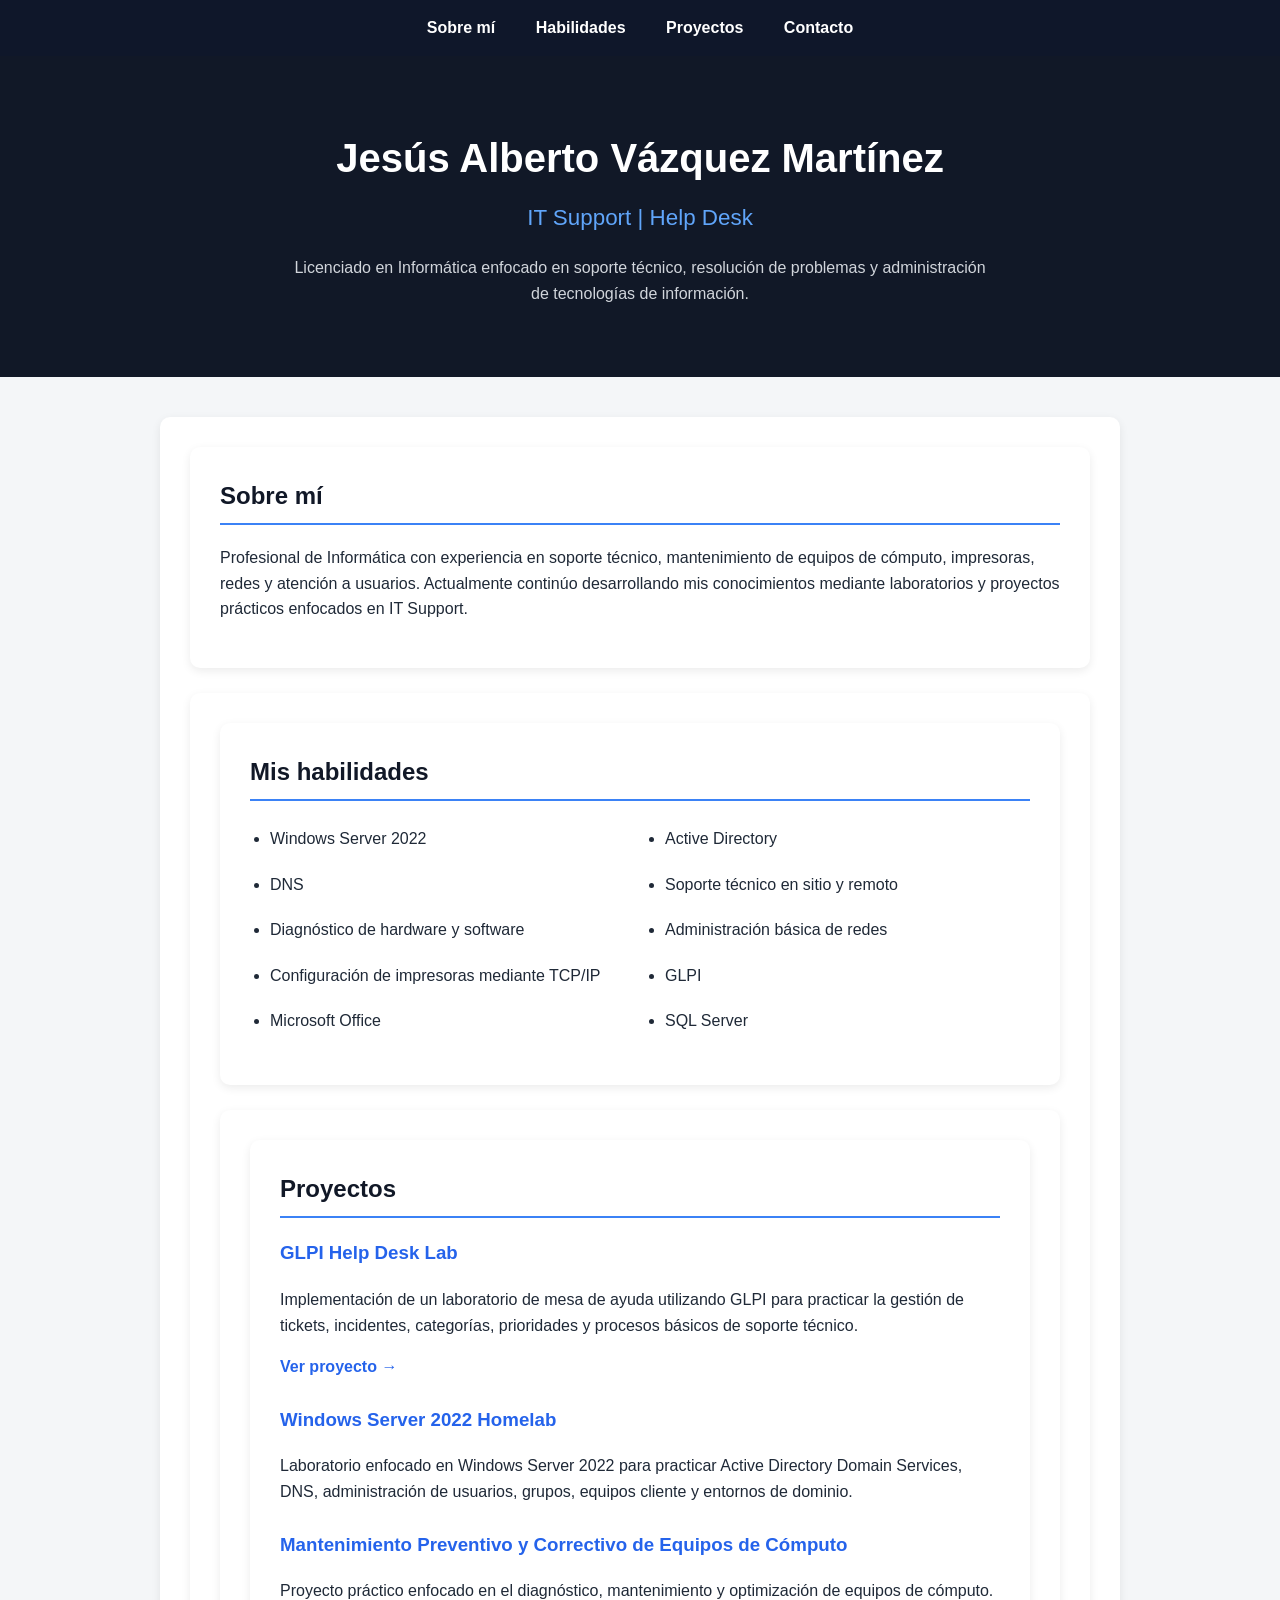
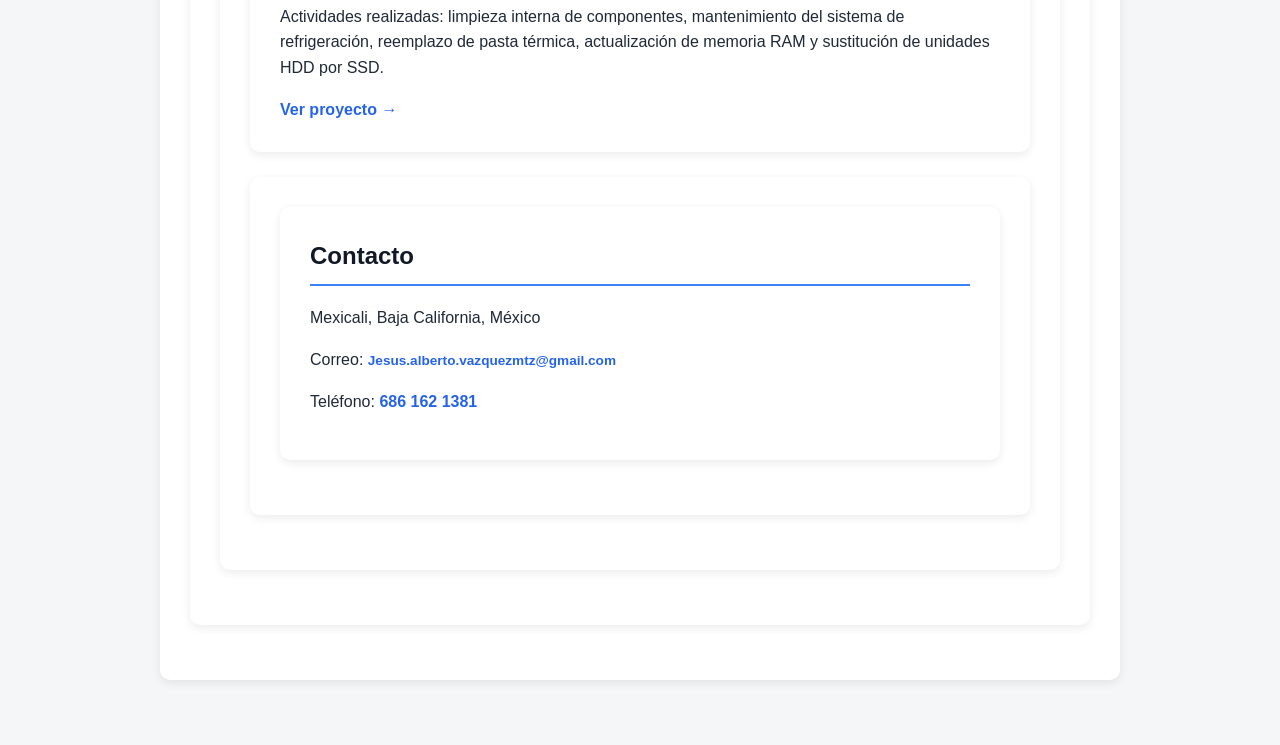
<file: index.html>
<!DOCTYPE html>
<html lang="es">

<head>
    <meta charset="UTF-8">
    <meta name="viewport" content="width=device-width, initial-scale=1.0">
    <title>Jesús Vázquez | IT Support Portfolio</title>
    <link rel="stylesheet" href="style.css">
</head>

<body>
    <nav>
    <a href="#sobre-mi">Sobre mí</a>
    <a href="#habilidades">Habilidades</a>
    <a href="#proyectos">Proyectos</a>
    <a href="#contacto">Contacto</a>
</nav>

    <header>
        <h1>Jesús Alberto Vázquez Martínez</h1>
        <h2>IT Support | Help Desk</h2>

        <p>
            Licenciado en Informática enfocado en soporte técnico,
            resolución de problemas y administración de tecnologías de información.
        </p>
    </header>
    
    <main>

        <section>
            <section id="sobre-mi">
                <h2>Sobre mí</h2>

            <p>
                Profesional de Informática con experiencia en soporte técnico,
                mantenimiento de equipos de cómputo, impresoras, redes y atención a usuarios.
                Actualmente continúo desarrollando mis conocimientos mediante
                laboratorios y proyectos prácticos enfocados en IT Support.
            </p>
        </section>

        <section>
            <section id="habilidades">
                <h2>Mis habilidades</h2>

            <ul>
                <li>Windows Server 2022</li>
                <li>Active Directory</li>
                <li>DNS</li>
                <li>Soporte técnico en sitio y remoto</li>
                <li>Diagnóstico de hardware y software</li>
                <li>Administración básica de redes</li>
                <li>Configuración de impresoras mediante TCP/IP</li>
                <li>GLPI</li>
                <li>Microsoft Office</li>
                <li>SQL Server</li>
            </ul>
        </section>

        <section>
            <section id="proyectos">
                <h2>Proyectos</h2>

            <h3>GLPI Help Desk Lab</h3>

            <p>
                Implementación de un laboratorio de mesa de ayuda utilizando GLPI
                para practicar la gestión de tickets, incidentes, categorías,
                prioridades y procesos básicos de soporte técnico.
            </p>
                <a href="glpi.html">Ver proyecto →</a>

            <h3>Windows Server 2022 Homelab</h3>

            <p>
                Laboratorio enfocado en Windows Server 2022 para practicar
                Active Directory Domain Services, DNS, administración de usuarios,
                grupos, equipos cliente y entornos de dominio.
            </p>
                
<h3>Mantenimiento Preventivo y Correctivo de Equipos de Cómputo</h3>

<p>
  Proyecto práctico enfocado en el diagnóstico,
  mantenimiento y optimización de equipos de cómputo.

  Actividades realizadas:
  limpieza interna de componentes, mantenimiento
  del sistema de refrigeración, reemplazo de pasta
  térmica, actualización de memoria RAM y
  sustitución de unidades HDD por SSD.
</p>

<a href="mantenimiento.html">Ver proyecto →</a>


        </section>

       <section>
    <section id="contacto">
        <h2>Contacto</h2>

    <p>Mexicali, Baja California, México</p>

    <p>
        Correo:
        <a href="mailto:Jesus.alberto.vazquezmtz@gmail.com">
            Jesus.alberto.vazquezmtz@gmail.com
        </a>
    </p>

    <p>
        Teléfono:
        <a href="tel:+526861621381">
            686 162 1381
        </a>
    </p>
</section>

    </main>

</body>

</html>
</file>
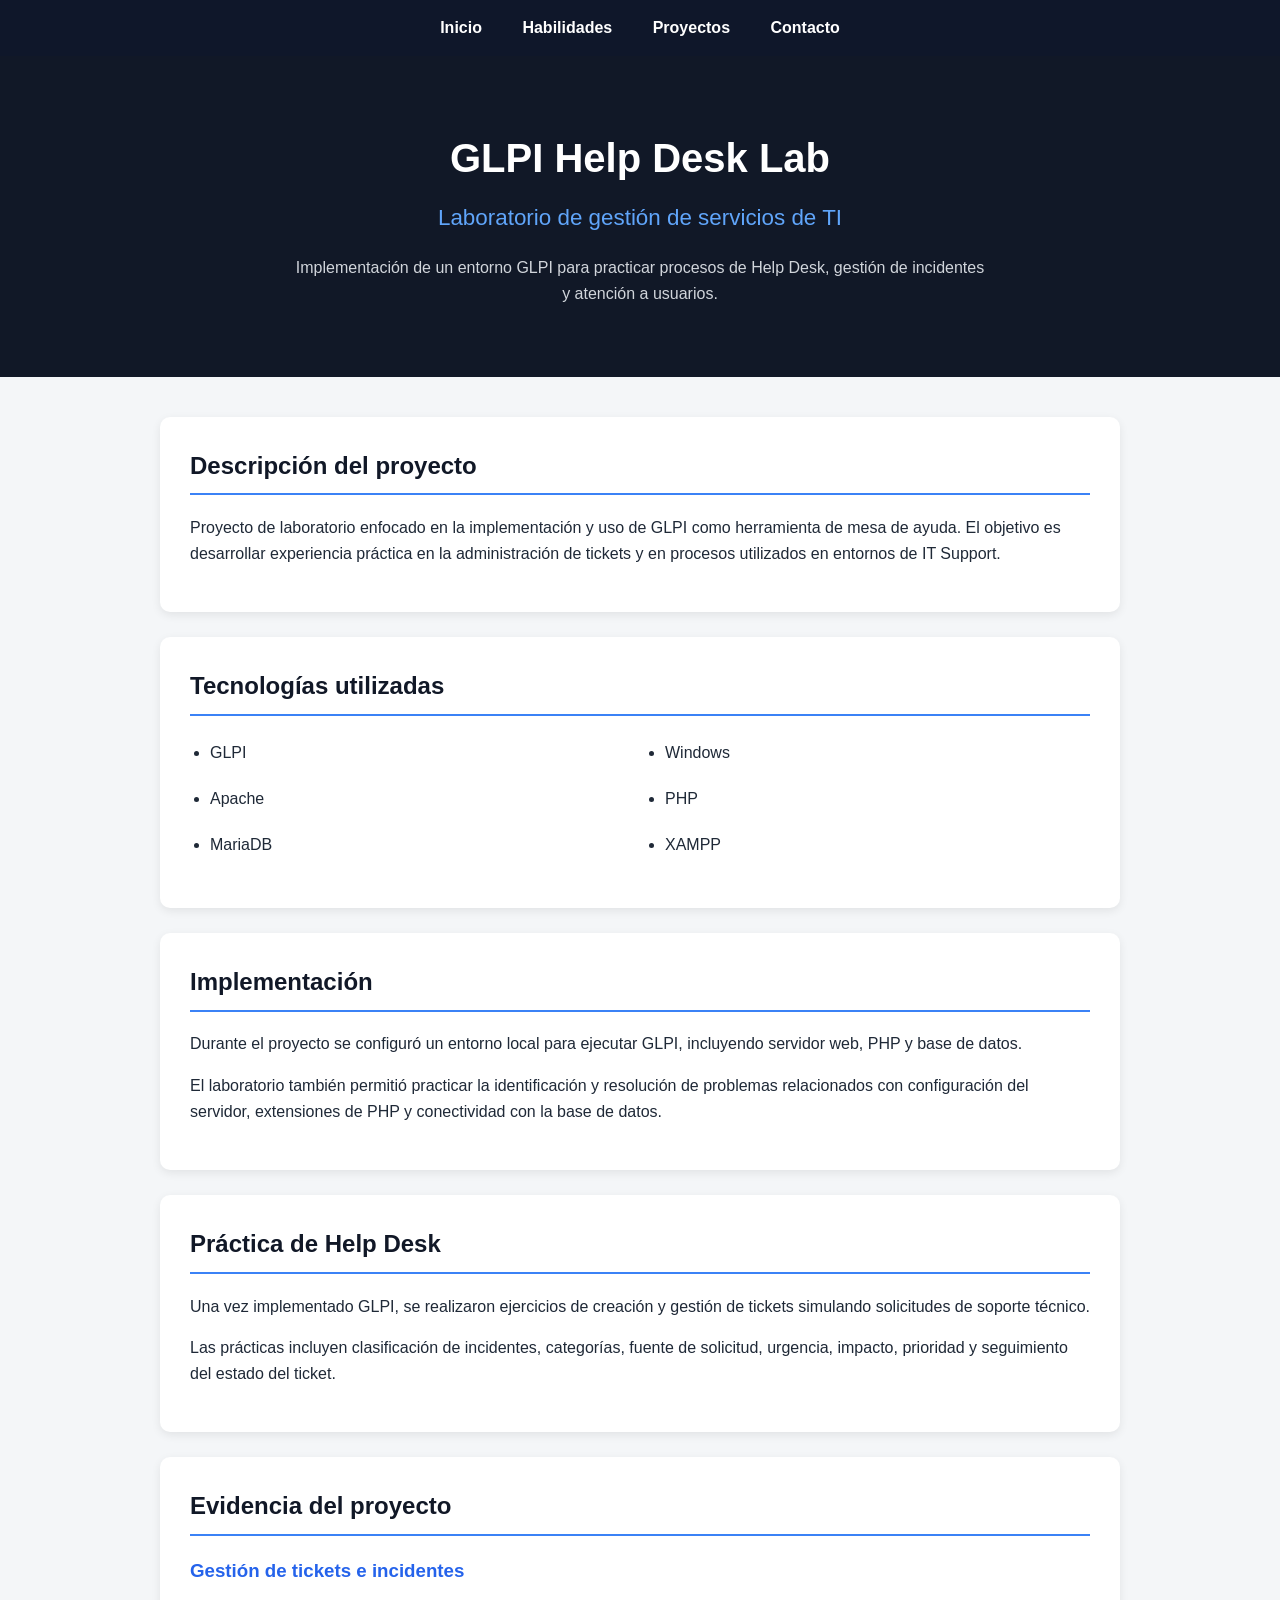
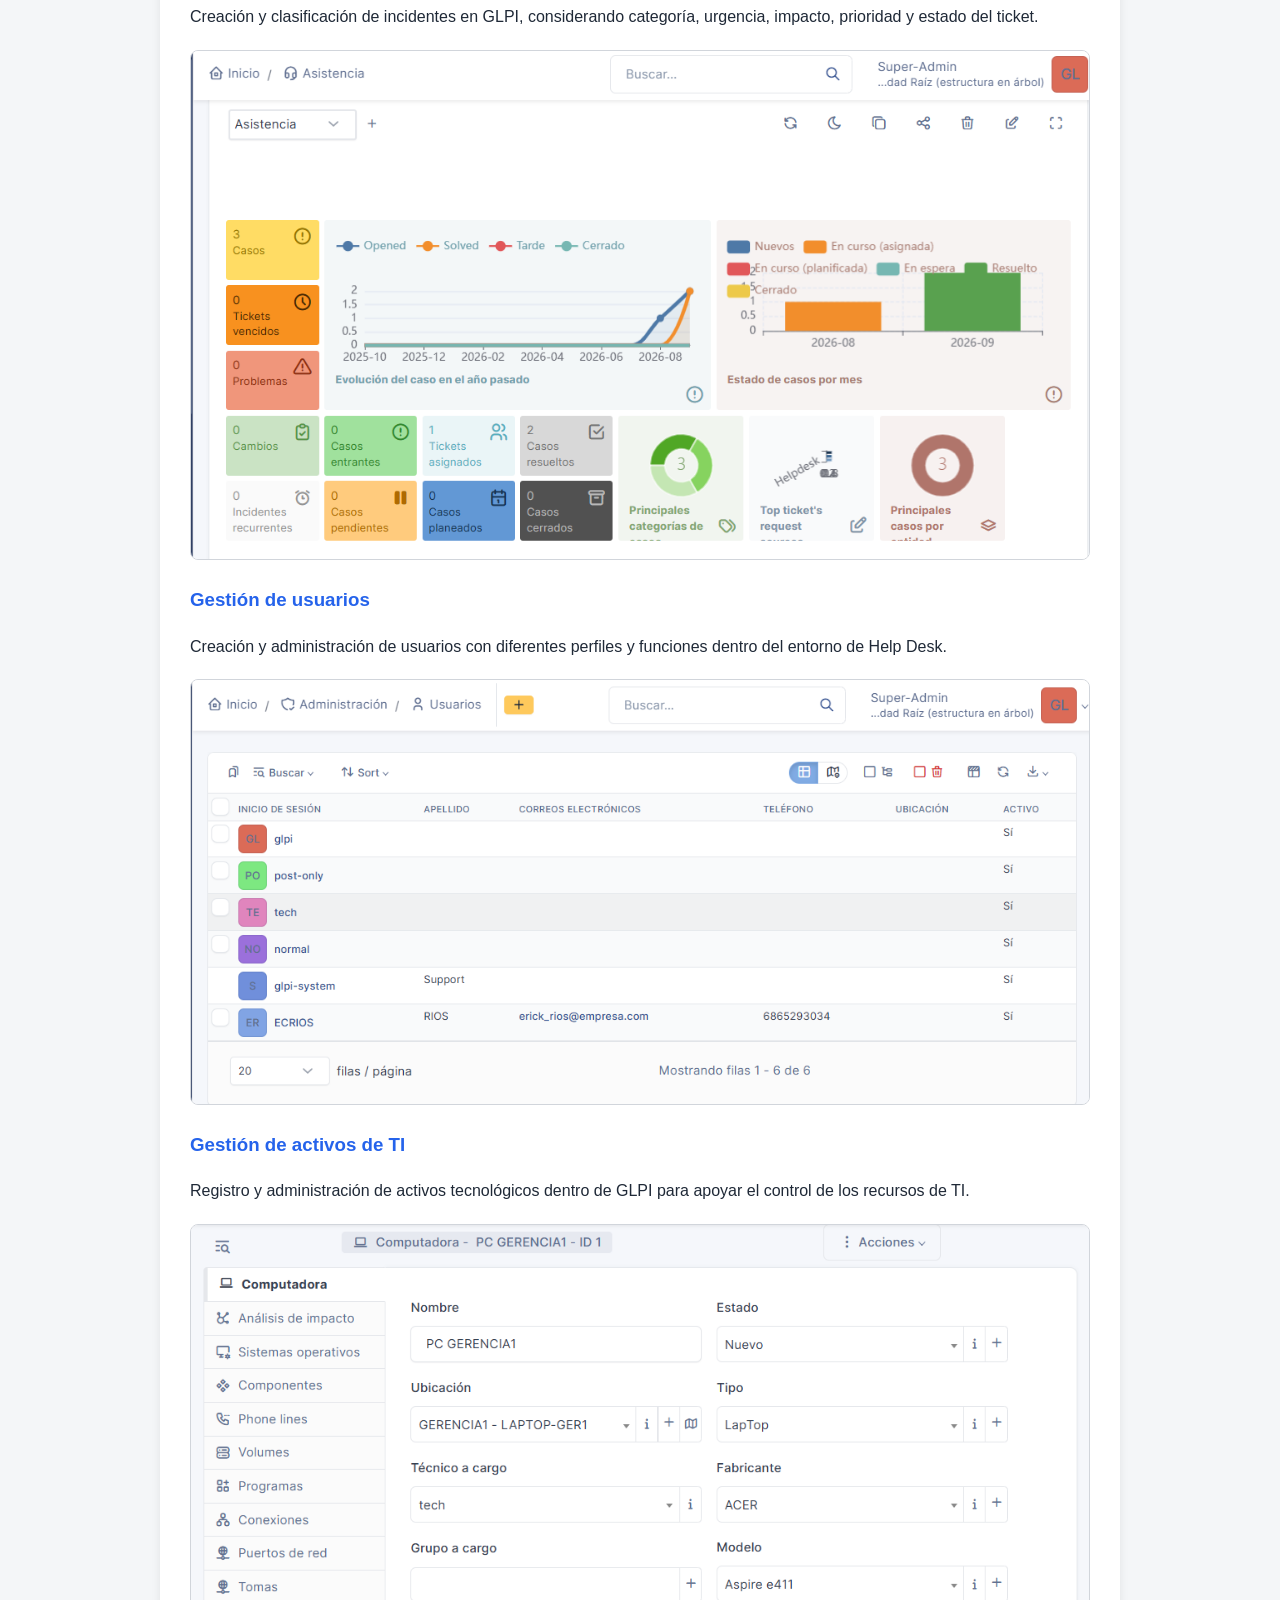
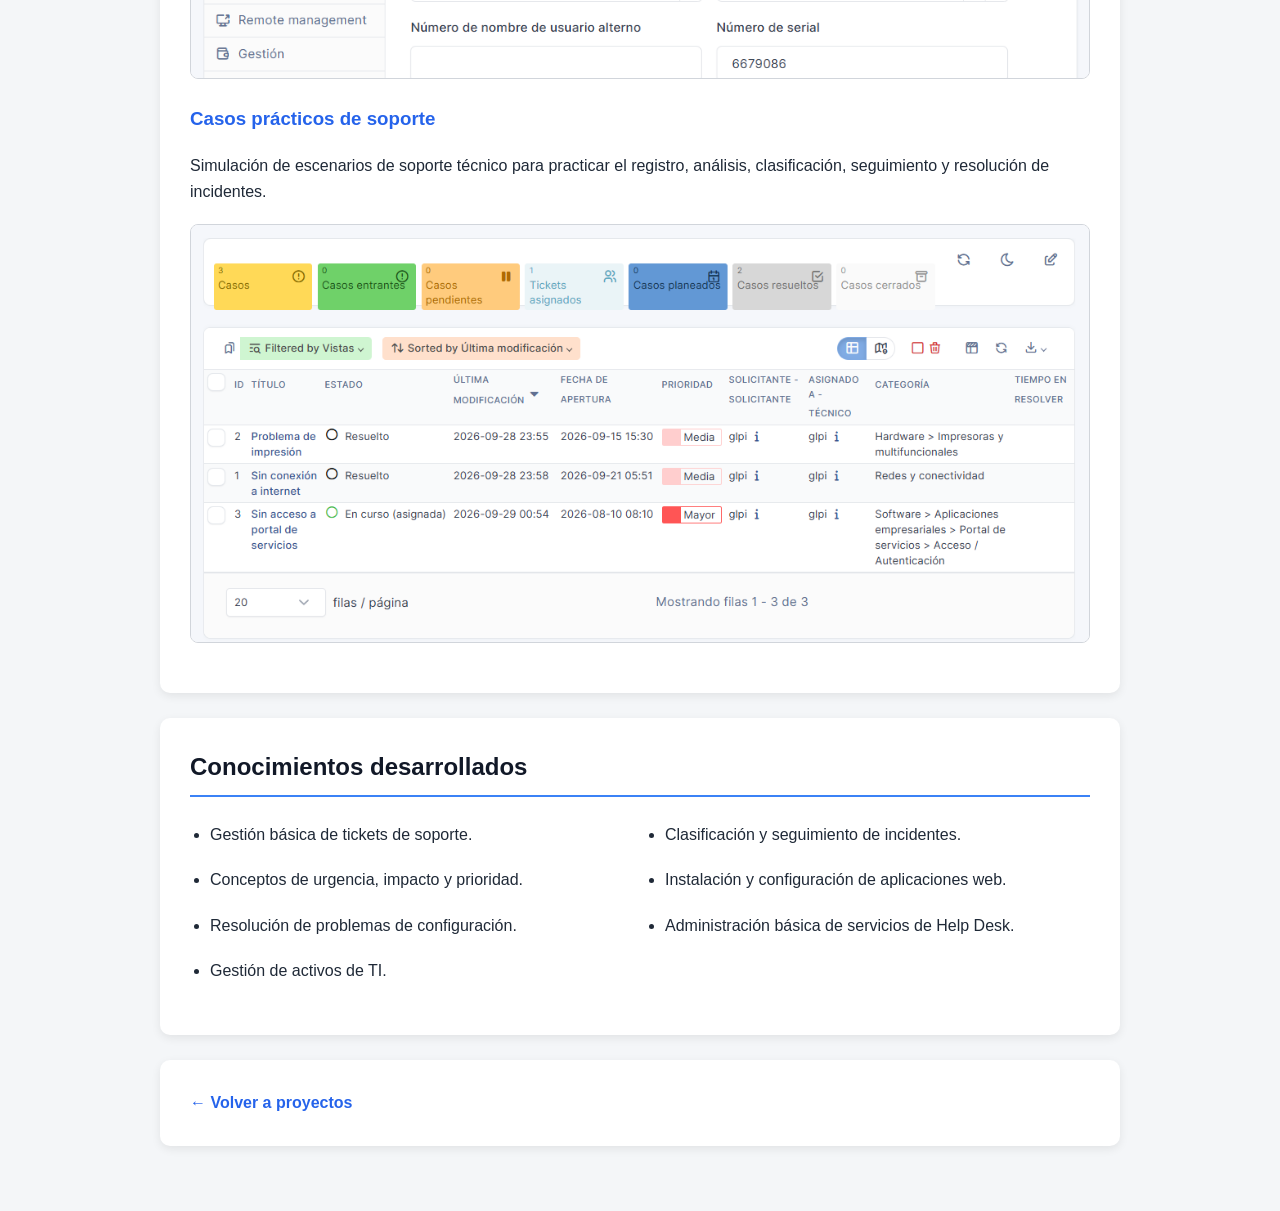
<file: glpi.html>
<!DOCTYPE html>
<html lang="es">

<head>
    <meta charset="UTF-8">
    <meta name="viewport" content="width=device-width, initial-scale=1.0">
    <title>GLPI Help Desk Lab | Jesús Vázquez</title>
    <link rel="stylesheet" href="style.css">
</head>

<body>

    <nav>
        <a href="index.html">Inicio</a>
        <a href="index.html#habilidades">Habilidades</a>
        <a href="index.html#proyectos">Proyectos</a>
        <a href="index.html#contacto">Contacto</a>
    </nav>

    <header>
        <h1>GLPI Help Desk Lab</h1>
        <h2>Laboratorio de gestión de servicios de TI</h2>

        <p>
            Implementación de un entorno GLPI para practicar procesos
            de Help Desk, gestión de incidentes y atención a usuarios.
        </p>
    </header>

    <main>

        <section>
            <h2>Descripción del proyecto</h2>

            <p>
                Proyecto de laboratorio enfocado en la implementación y uso
                de GLPI como herramienta de mesa de ayuda. El objetivo es
                desarrollar experiencia práctica en la administración de
                tickets y en procesos utilizados en entornos de IT Support.
            </p>
        </section>

        <section>
            <h2>Tecnologías utilizadas</h2>

            <ul>
                <li>GLPI</li>
                <li>Windows</li>
                <li>Apache</li>
                <li>PHP</li>
                <li>MariaDB</li>
                <li>XAMPP</li>
            </ul>
        </section>

        <section>
            <h2>Implementación</h2>

            <p>
                Durante el proyecto se configuró un entorno local para
                ejecutar GLPI, incluyendo servidor web, PHP y base de datos.
            </p>

            <p>
                El laboratorio también permitió practicar la identificación
                y resolución de problemas relacionados con configuración del
                servidor, extensiones de PHP y conectividad con la base de datos.
            </p>
        </section>

        <section>
            <h2>Práctica de Help Desk</h2>

            <p>
                Una vez implementado GLPI, se realizaron ejercicios de
                creación y gestión de tickets simulando solicitudes de
                soporte técnico.
            </p>

            <p>
                Las prácticas incluyen clasificación de incidentes,
                categorías, fuente de solicitud, urgencia, impacto,
                prioridad y seguimiento del estado del ticket.
            </p>
        </section>

      <section>
    <h2>Evidencia del proyecto</h2>

    <h3>Gestión de tickets e incidentes</h3>
    <p>
        Creación y clasificación de incidentes en GLPI,
        considerando categoría, urgencia, impacto, prioridad
        y estado del ticket.
    </p>

    <img
        src="images/glpi/glpi-assistance.png"
        alt="Gestión de tickets e incidentes en GLPI"
        class="project-image"
    >

    <h3>Gestión de usuarios</h3>
    <p>
        Creación y administración de usuarios con diferentes
        perfiles y funciones dentro del entorno de Help Desk.
    </p>

    <img
        src="images/glpi/glpi-users.png"
        alt="Gestión de usuarios en GLPI"
        class="project-image"
    >

    <h3>Gestión de activos de TI</h3>
    <p>
        Registro y administración de activos tecnológicos
        dentro de GLPI para apoyar el control de los recursos de TI.
    </p>

    <img
        src="images/glpi/glpi-actives.png"
        alt="Gestión de activos de TI en GLPI"
        class="project-image"
    >

    <h3>Casos prácticos de soporte</h3>
    <p>
        Simulación de escenarios de soporte técnico para practicar
        el registro, análisis, clasificación, seguimiento y resolución
        de incidentes.
    </p>

    <img
        src="images/glpi/glpi-cases.png"
        alt="Casos prácticos de soporte registrados en GLPI"
        class="project-image"
    >
</section>

        <section>
            <h2>Conocimientos desarrollados</h2>

            <ul>
                <li>Gestión básica de tickets de soporte.</li>
                <li>Clasificación y seguimiento de incidentes.</li>
                <li>Conceptos de urgencia, impacto y prioridad.</li>
                <li>Instalación y configuración de aplicaciones web.</li>
                <li>Resolución de problemas de configuración.</li>
                <li>Administración básica de servicios de Help Desk.</li>
                <li>Gestión de activos de TI.</li>
            </ul>
        </section>

        <section>
            <a href="index.html#proyectos">← Volver a proyectos</a>
        </section>

    </main>

</body>

</html>
</file>
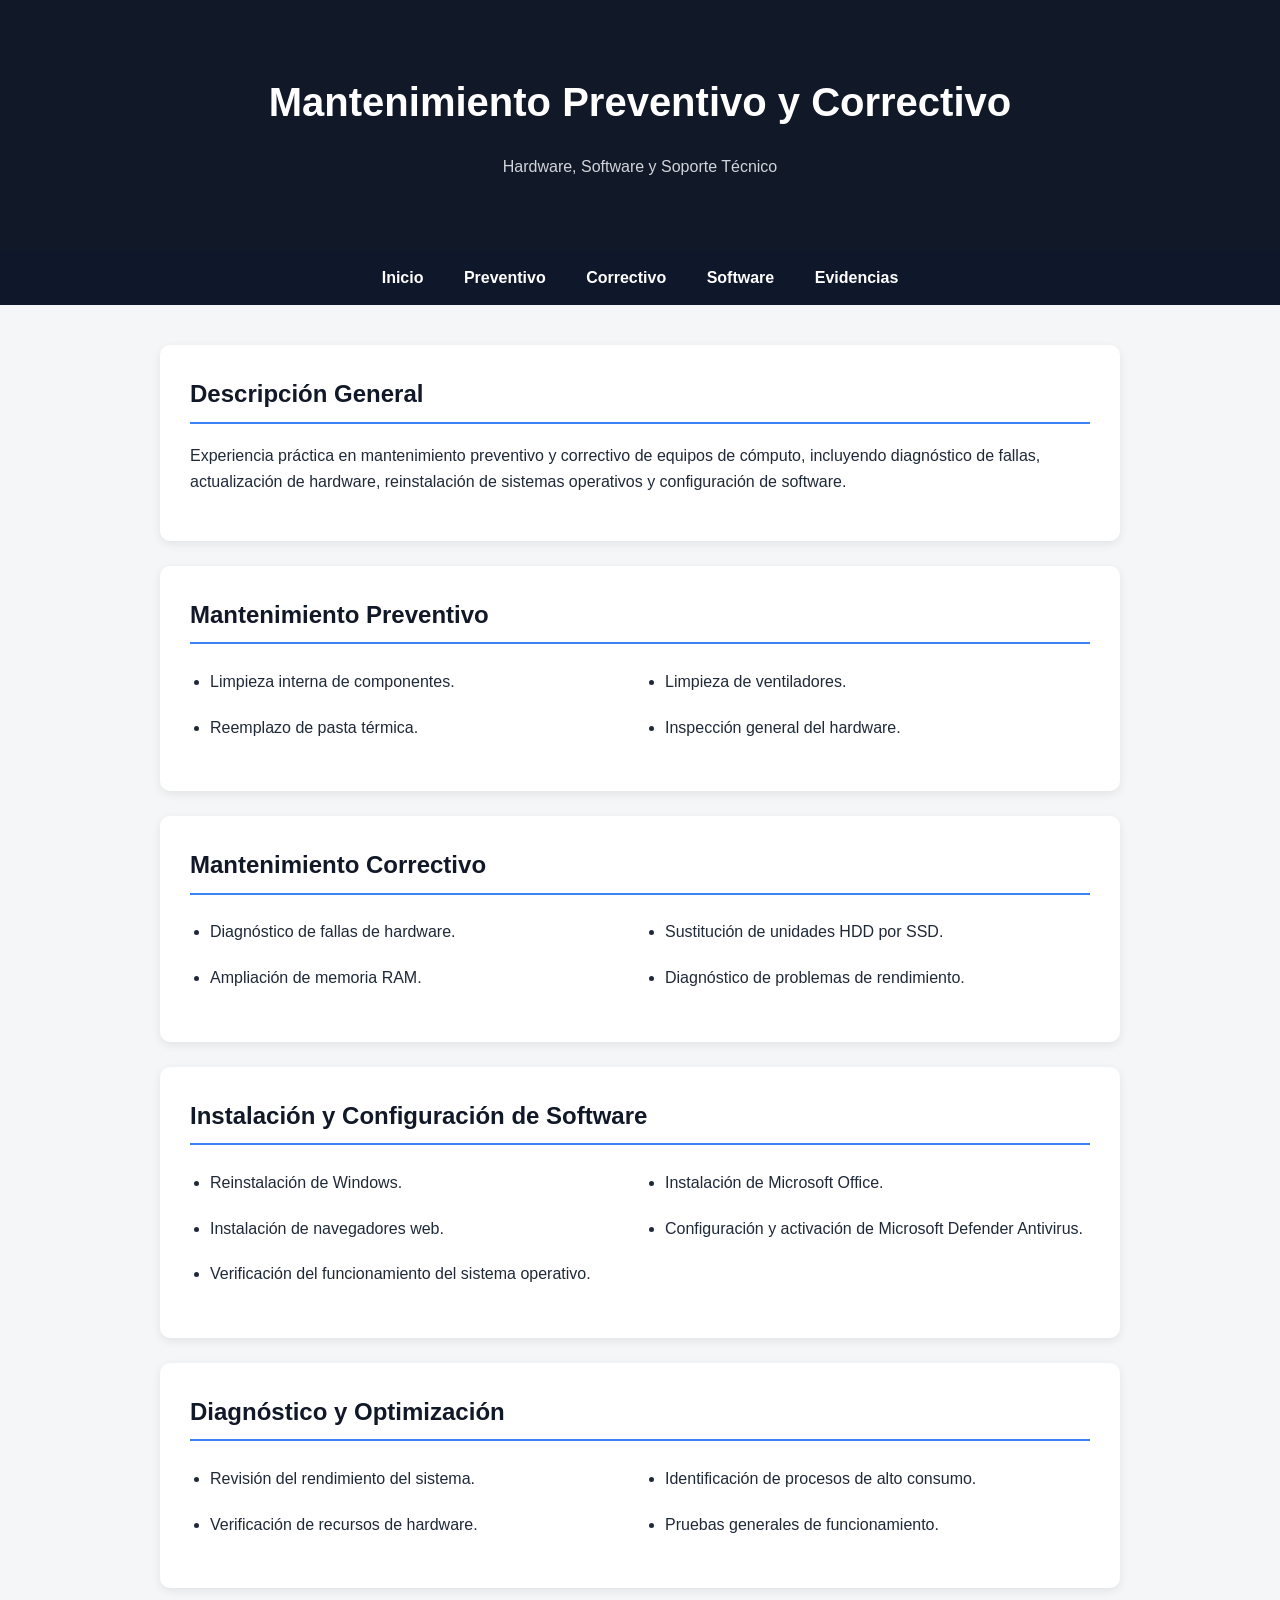
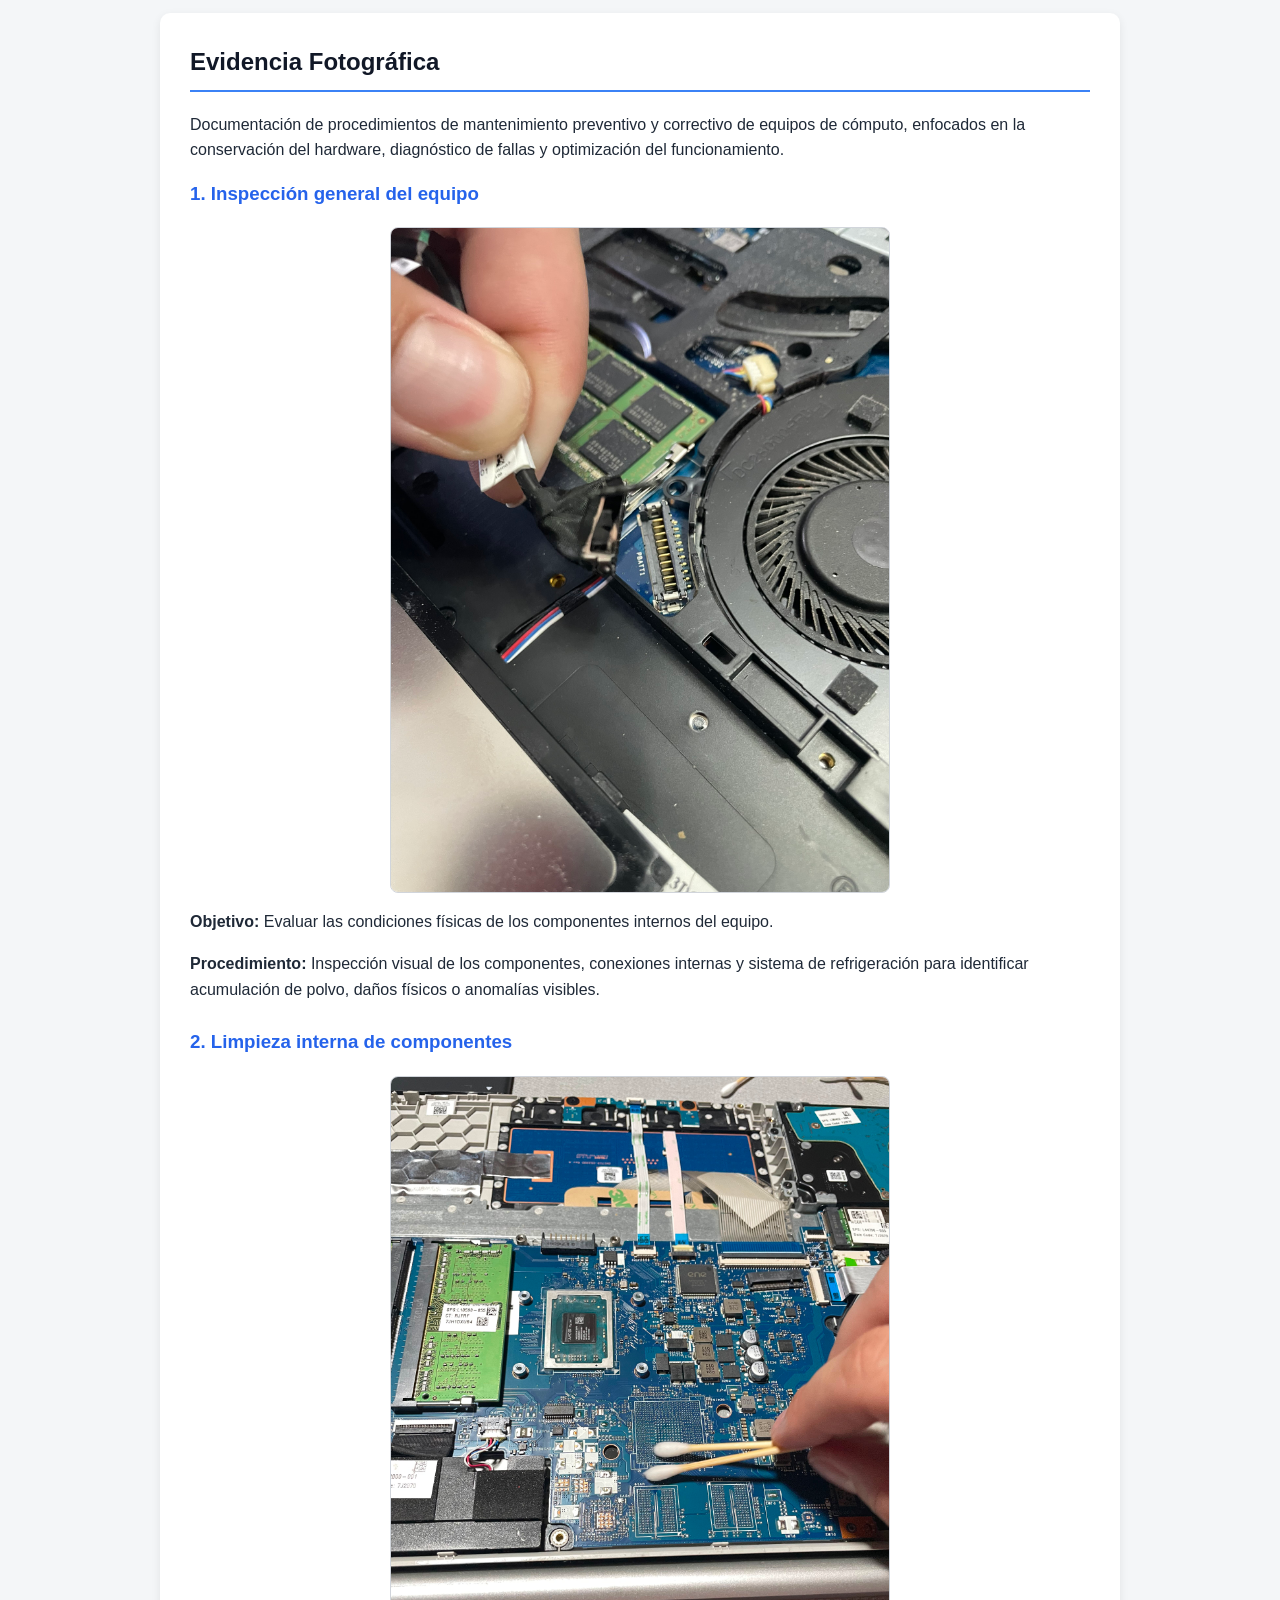
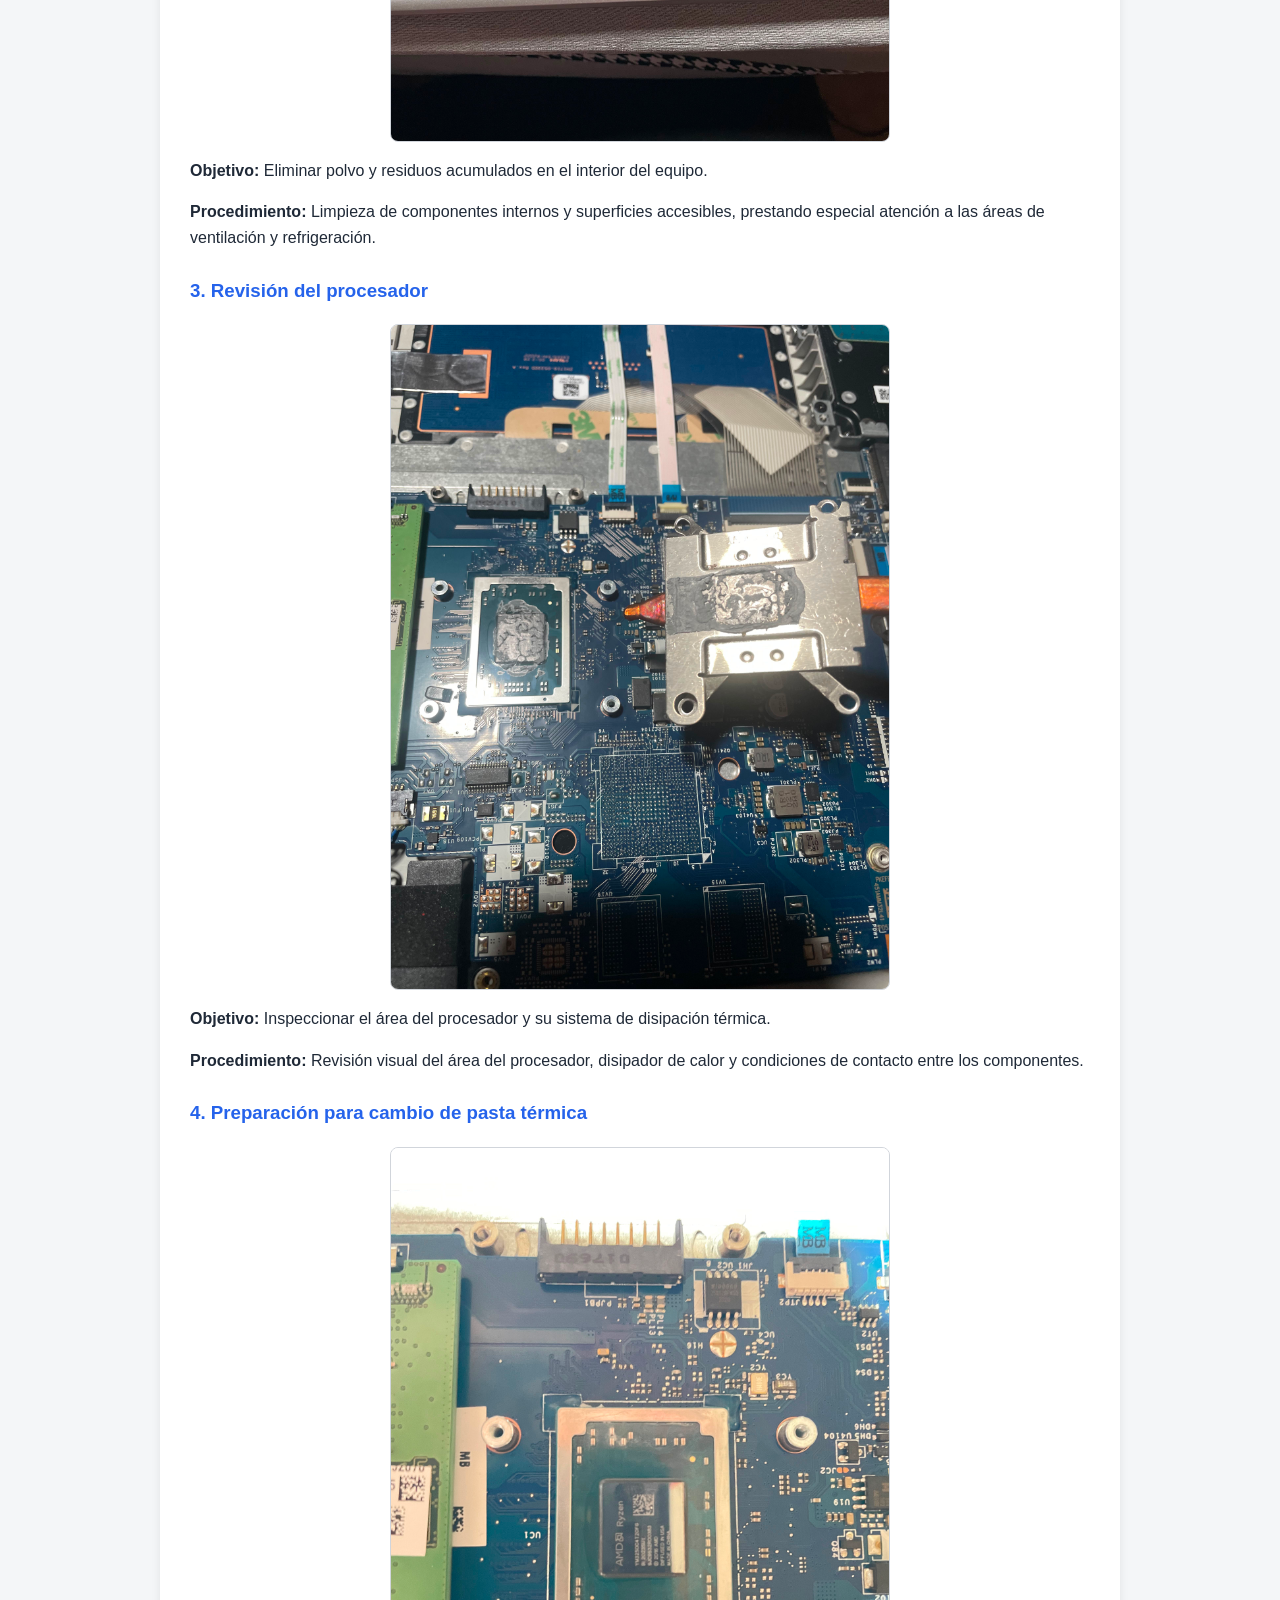
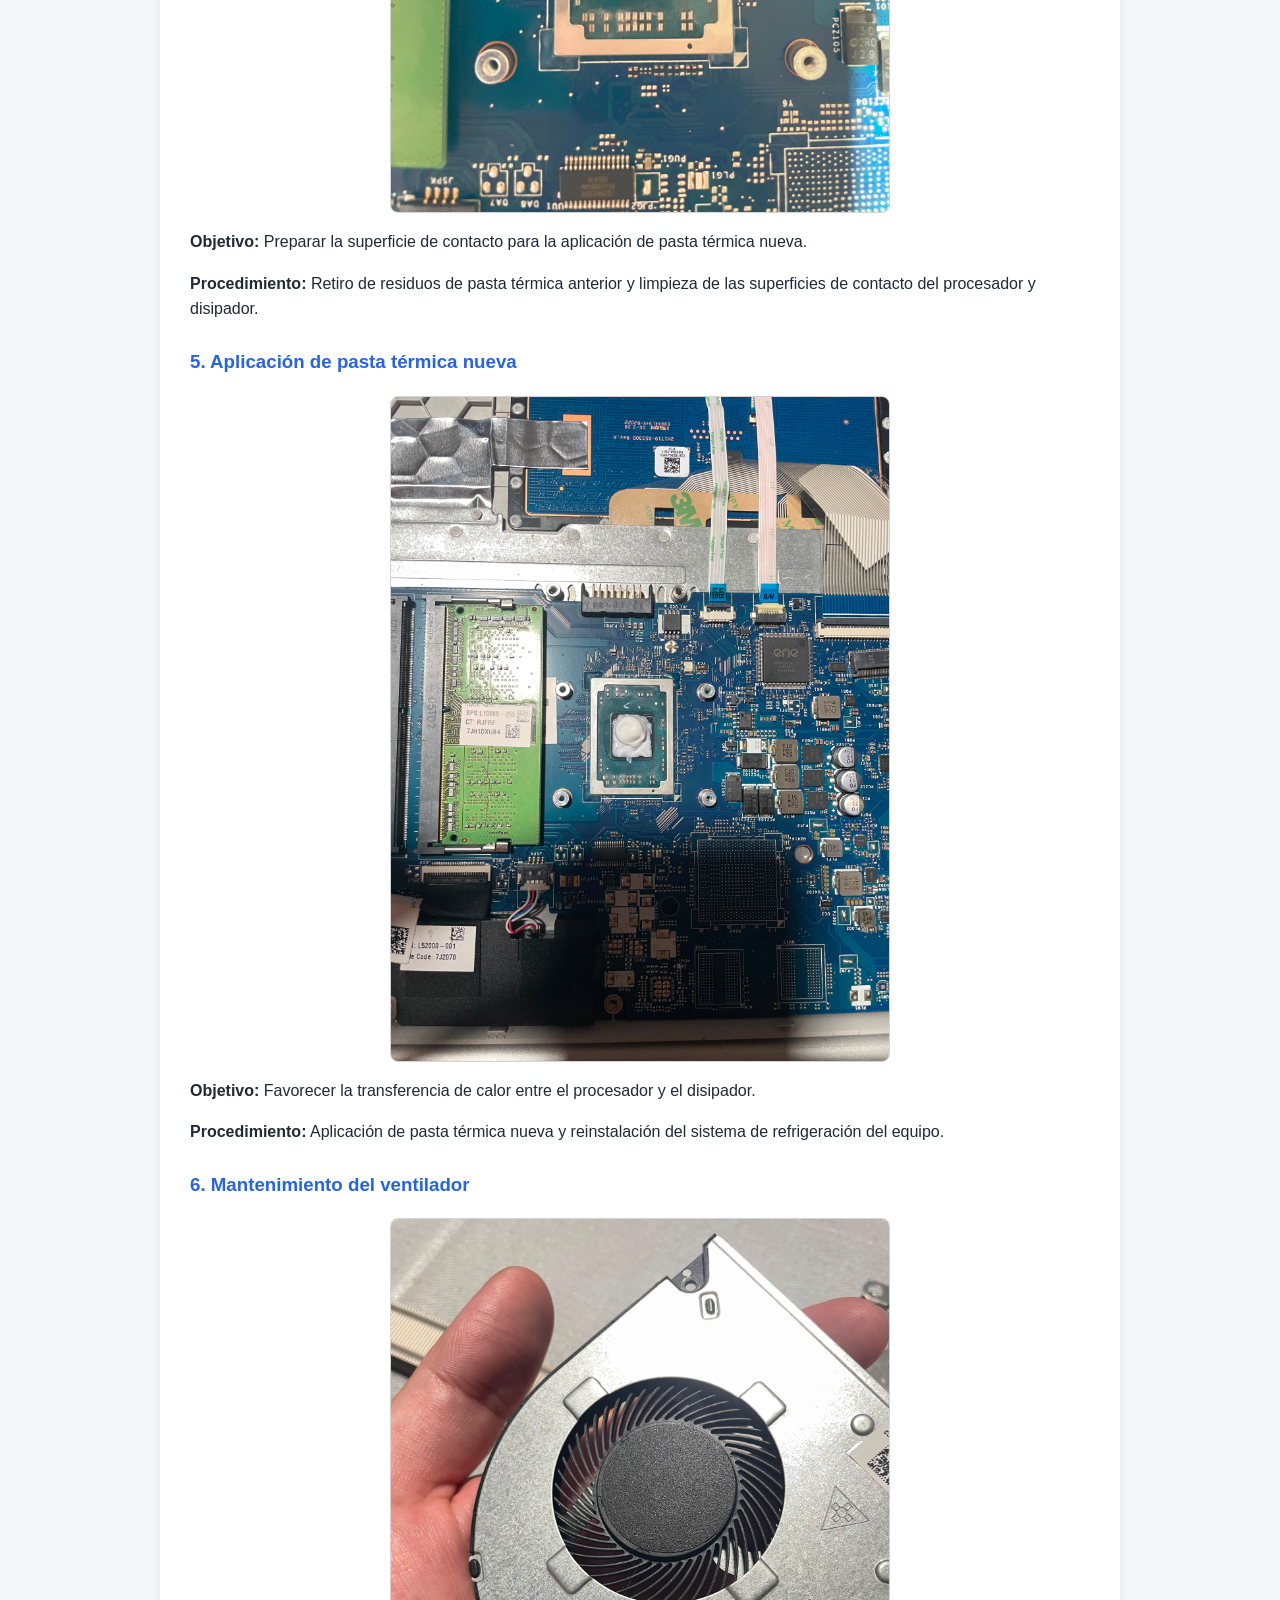
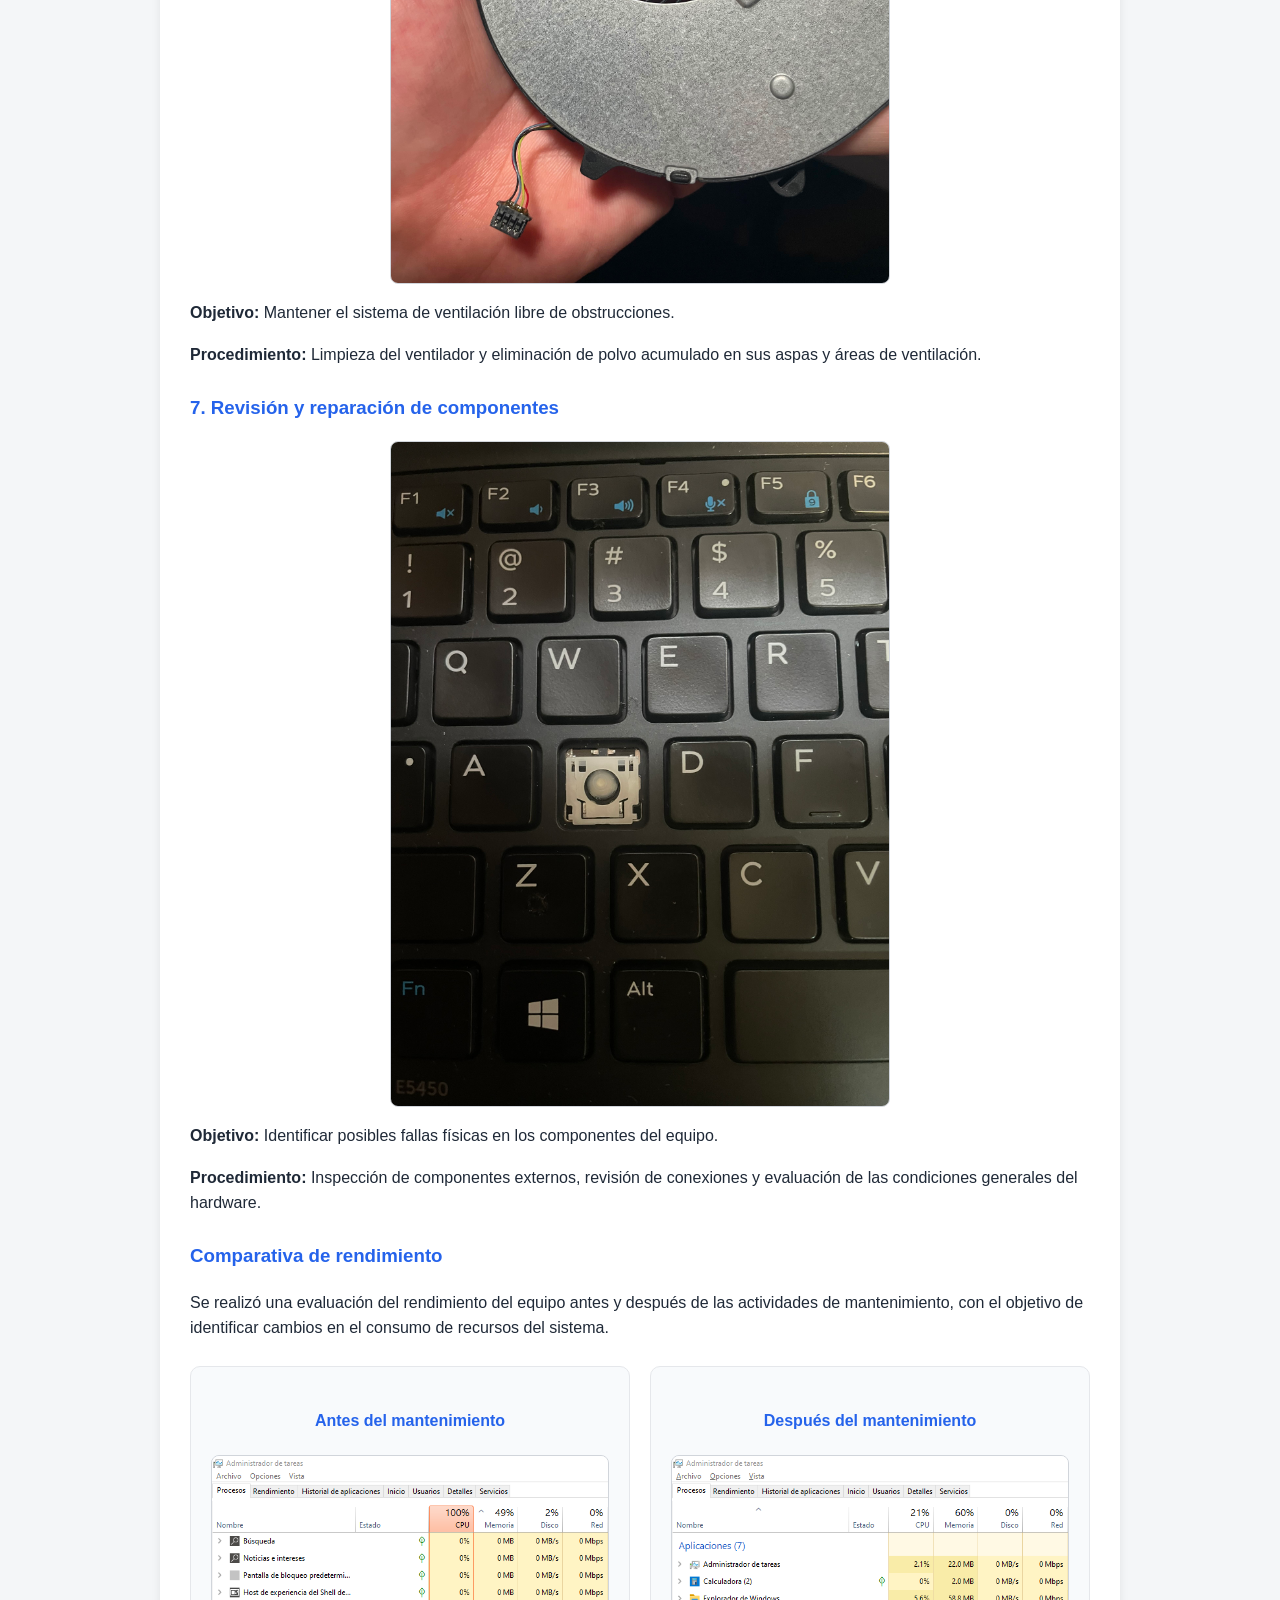
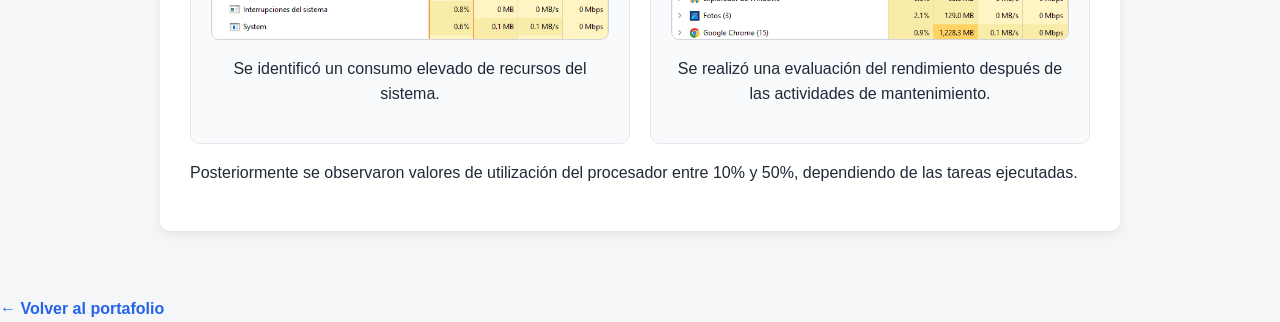
<file: mantenimiento.html>
<!DOCTYPE html>
<html lang="es">
<head>
    <meta charset="UTF-8">
    <meta name="viewport"
          content="width=device-width, initial-scale=1.0">

    <title>Mantenimiento de Equipos de Cómputo</title>
    <link rel="stylesheet" href="style.css">
</head>

<body>

<header>
    <h1>Mantenimiento Preventivo y Correctivo</h1>
    <p>Hardware, Software y Soporte Técnico</p>
</header>
    <nav>
    <a href="index.html">Inicio</a>
    <a href="#preventivo">Preventivo</a>
    <a href="#correctivo">Correctivo</a>
    <a href="#software">Software</a>
    <a href="#evidencias">Evidencias</a>
</nav>

<main>

<section>
    <h2>Descripción General</h2>
    <p>
        Experiencia práctica en mantenimiento preventivo
        y correctivo de equipos de cómputo, incluyendo
        diagnóstico de fallas, actualización de hardware,
        reinstalación de sistemas operativos y
        configuración de software.
    </p>
</section>

    <section id="preventivo">
    <h2>Mantenimiento Preventivo</h2>
    <ul>
        <li>Limpieza interna de componentes.</li>
        <li>Limpieza de ventiladores.</li>
        <li>Reemplazo de pasta térmica.</li>
        <li>Inspección general del hardware.</li>
    </ul>
</section>

    <section id="correctivo">
    <h2>Mantenimiento Correctivo</h2>
    <ul>
        <li>Diagnóstico de fallas de hardware.</li>
        <li>Sustitución de unidades HDD por SSD.</li>
        <li>Ampliación de memoria RAM.</li>
        <li>Diagnóstico de problemas de rendimiento.</li>
    </ul>
</section>
    
    <section id="software">
    <h2>Instalación y Configuración de Software</h2>
    <ul>
        <li>Reinstalación de Windows.</li>
        <li>Instalación de Microsoft Office.</li>
        <li>Instalación de navegadores web.</li>
        <li>
            Configuración y activación de
            Microsoft Defender Antivirus.
        </li>
        <li>
            Verificación del funcionamiento
            del sistema operativo.
        </li>
    </ul>
</section>

    <section id="diagnostico">
    <h2>Diagnóstico y Optimización</h2>
    <ul>
        <li>Revisión del rendimiento del sistema.</li>
        <li>Identificación de procesos de alto consumo.</li>
        <li>Verificación de recursos de hardware.</li>
        <li>Pruebas generales de funcionamiento.</li>
    </ul>
</section>



<section id="evidencias">

    <h2>Evidencia Fotográfica</h2>

    <p>
        Documentación de procedimientos de mantenimiento
        preventivo y correctivo de equipos de cómputo,
        enfocados en la conservación del hardware,
        diagnóstico de fallas y optimización del
        funcionamiento.
    </p>

    <h3>1. Inspección general del equipo</h3>

    <img src="images/mantenimiento/mto-general.JPEG"
         alt="Inspección general del hardware"
         class="project-image"
         loading="lazy">

    <p>
        <strong>Objetivo:</strong>
        Evaluar las condiciones físicas de los
        componentes internos del equipo.
    </p>

    <p>
        <strong>Procedimiento:</strong>
        Inspección visual de los componentes,
        conexiones internas y sistema de refrigeración
        para identificar acumulación de polvo,
        daños físicos o anomalías visibles.
    </p>

    <h3>2. Limpieza interna de componentes</h3>

    <img src="images/mantenimiento/mto-limpieza.JPEG"
         alt="Limpieza interna del equipo"
         class="project-image"
         loading="lazy">

    <p>
        <strong>Objetivo:</strong>
        Eliminar polvo y residuos acumulados
        en el interior del equipo.
    </p>

    <p>
        <strong>Procedimiento:</strong>
        Limpieza de componentes internos y
        superficies accesibles, prestando
        especial atención a las áreas de
        ventilación y refrigeración.
    </p>

    <h3>3. Revisión del procesador</h3>

    <img src="images/mantenimiento/mto-procesador.JPEG"
         alt="Revisión del procesador"
         class="project-image"
         loading="lazy">

    <p>
        <strong>Objetivo:</strong>
        Inspeccionar el área del procesador
        y su sistema de disipación térmica.
    </p>

    <p>
        <strong>Procedimiento:</strong>
        Revisión visual del área del procesador,
        disipador de calor y condiciones de
        contacto entre los componentes.
    </p>

    <h3>4. Preparación para cambio de pasta térmica</h3>

    <img src="images/mantenimiento/mto-pasta.JPEG"
         alt="Preparación para reemplazo de pasta térmica"
         class="project-image"
         loading="lazy">

    <p>
        <strong>Objetivo:</strong>
        Preparar la superficie de contacto
        para la aplicación de pasta térmica nueva.
    </p>

    <p>
        <strong>Procedimiento:</strong>
        Retiro de residuos de pasta térmica
        anterior y limpieza de las superficies
        de contacto del procesador y disipador.
    </p>

    <h3>5. Aplicación de pasta térmica nueva</h3>

    <img src="images/mantenimiento/mto-pastanueva.JPEG"
         alt="Aplicación de pasta térmica nueva"
         class="project-image"
         loading="lazy">

    <p>
        <strong>Objetivo:</strong>
        Favorecer la transferencia de calor
        entre el procesador y el disipador.
    </p>

    <p>
        <strong>Procedimiento:</strong>
        Aplicación de pasta térmica nueva
        y reinstalación del sistema de
        refrigeración del equipo.
    </p>

    <h3>6. Mantenimiento del ventilador</h3>

    <img src="images/mantenimiento/mto-ventiladorlimpio.JPEG"
         alt="Limpieza del ventilador"
         class="project-image"
         loading="lazy">

    <p>
        <strong>Objetivo:</strong>
        Mantener el sistema de ventilación
        libre de obstrucciones.
    </p>

    <p>
        <strong>Procedimiento:</strong>
        Limpieza del ventilador y eliminación
        de polvo acumulado en sus aspas
        y áreas de ventilación.
    </p>

    <h3>7. Revisión y reparación de componentes</h3>

    <img src="images/mantenimiento/mto-reparacion.JPEG"
         alt="Revisión de componentes internos"
         class="project-image"
         loading="lazy">

    <p>
        <strong>Objetivo:</strong>
        Identificar posibles fallas físicas
        en los componentes del equipo.
    </p>

    <p>
        <strong>Procedimiento:</strong>
        Inspección de componentes externos,
        revisión de conexiones y evaluación
        de las condiciones generales del hardware.
    </p>
    <h3>Comparativa de rendimiento</h3>

<p>
Se realizó una evaluación del rendimiento del equipo
antes y después de las actividades de mantenimiento,
con el objetivo de identificar cambios en el consumo
de recursos del sistema.
</p>


<div class="comparativa-rendimiento">

    <div class="rendimiento-item">
        <h4>Antes del mantenimiento</h4>

        <img src="images/mantenimiento/rendimiento.png"
             alt="Rendimiento antes del mantenimiento"
             loading="lazy">

        <p>
            Se identificó un consumo elevado
            de recursos del sistema.
        </p>
    </div>

    <div class="rendimiento-item">
        <h4>Después del mantenimiento</h4>

        <img src="images/mantenimiento/rendimiento2.png"
             alt="Rendimiento después del mantenimiento"
             loading="lazy">

        <p>
            Se realizó una evaluación del
            rendimiento después de las
            actividades de mantenimiento.
        </p>
    </div>

</div>

        

        <p>
            Posteriormente se observaron valores de
            utilización del procesador entre 10% y 50%,
            dependiendo de las tareas ejecutadas.
        </p>
    </div>

</div>

</section>


</main>

<footer>
    <a href="index.html">← Volver al portafolio</a>
</footer>

</body>
</html>
</file>
<file: style.css>
/* =========================
   CONFIGURACIÓN GENERAL
   ========================= */

* {
    box-sizing: border-box;
}

html {
    scroll-behavior: smooth;
}

body {
    margin: 0;
    font-family: Arial, Helvetica, sans-serif;
    background-color: #f4f6f8;
    color: #1f2937;
    line-height: 1.6;
}


/* =========================
   ENCABEZADO
   ========================= */

header {
    background-color: #111827;
    color: white;
    text-align: center;
    padding: 70px 20px;
}

header h1 {
    margin: 0;
    font-size: 2.5rem;
}

header h2 {
    margin: 10px 0;
    font-size: 1.4rem;
    font-weight: normal;
    color: #60a5fa;
}

header p {
    max-width: 700px;
    margin: 20px auto 0;
    color: #d1d5db;
}


/* =========================
   CONTENIDO PRINCIPAL
   ========================= */

main {
    max-width: 1000px;
    margin: 0 auto;
    padding: 40px 20px;
}

section {
    background-color: white;
    margin-bottom: 25px;
    padding: 30px;
    border-radius: 10px;
    box-shadow: 0 3px 10px rgba(0, 0, 0, 0.08);
}

section h2 {
    margin-top: 0;
    color: #111827;
    border-bottom: 2px solid #3b82f6;
    padding-bottom: 8px;
}


/* =========================
   HABILIDADES
   ========================= */

ul {
    display: grid;
    grid-template-columns: repeat(2, 1fr);
    gap: 10px 30px;
    padding-left: 20px;
}

li {
    padding: 5px 0;
}


/* =========================
   PROYECTOS
   ========================= */

section h3 {
    margin-top: 25px;
    color: #2563eb;
}

section h3:first-of-type {
    margin-top: 15px;
}


/* =========================
   ENLACES
   ========================= */

a {
    color: #2563eb;
    text-decoration: none;
    font-weight: 600;
}

a:hover {
    text-decoration: underline;
}


/* =========================
   DISEÑO PARA CELULAR
   ========================= */

@media (max-width: 650px) {

    header {
        padding: 45px 20px;
    }

    header h1 {
        font-size: 2rem;
    }

    main {
        padding: 20px 15px;
    }

    section {
        padding: 22px;
    }

    ul {
        grid-template-columns: 1fr;
    }
}
       /* =========================
   MENÚ DE NAVEGACIÓN
   ========================= */

nav {
    background-color: #0f172a;
    text-align: center;
    padding: 15px 20px;
    position: sticky;
    top: 0;
    z-index: 1000;
}

nav a {
    color: white;
    margin: 0 18px;
    text-decoration: none;
    font-weight: 600;
}

nav a:hover {
    color: #60a5fa;
    text-decoration: none;
}

section {
    scroll-margin-top: 75px;
}

@media (max-width: 650px) {

    nav a {
        display: inline-block;
        margin: 5px 8px;
        font-size: 0.9rem;
    }
}

.project-image {
    width: 100%;
    max-width: 900px;
    height: auto;
    display: block;
    margin: 20px auto;
    border-radius: 8px;
    border: 1px solid #d1d5db;
}
#contacto a[href^="mailto:"] {
    font-size: 0.85em;
    overflow-wrap: break-word;
    word-break: normal;
}

/* =========================
   GALERÍA DE MANTENIMIENTOS
   ========================= */

.galeria-mantenimiento {
    display: grid;
    grid-template-columns: repeat(2, minmax(0, 1fr));
    gap: 25px;
    margin-top: 25px;
}

.mantenimiento-item {
    background-color: #f8fafc;
    border: 1px solid #e5e7eb;
    border-radius: 10px;
    padding: 15px;
    min-width: 0;
}

.mantenimiento-item img {
    width: 100%;
    max-width: 300px;
    height: 200px;
    object-fit: contain;
    display: block;
    margin: 15px auto;
    border-radius: 8px;
}

.mantenimiento-item h3 {
    margin-top: 15px;
}

.mantenimiento-item p {
    font-size: 0.95rem;
}

/* =========================
   ADAPTACIÓN A CELULARES
   ========================= */

@media (max-width: 650px) {
    .galeria-mantenimiento {
        grid-template-columns: 1fr;
    }

    .mantenimiento-item img {
        max-width: 250px;
        height: auto;
    }
}
/* =========================
   IMÁGENES DE MANTENIMIENTO
   ========================= */

#evidencias .project-image {
    width: 100%;
    max-width: 500px;
    height: auto;
    display: block;
    margin: 15px auto;
    object-fit: contain;
}
/* =========================
   COMPARATIVA DE RENDIMIENTO
   ========================= */

.comparativa-rendimiento {
    display: grid;
    grid-template-columns: repeat(2, minmax(0, 1fr));
    gap: 20px;
    margin-top: 25px;
}

.rendimiento-item {
    background-color: #f8fafc;
    border: 1px solid #e5e7eb;
    border-radius: 10px;
    padding: 20px;
    text-align: center;
    min-width: 0;
}

.rendimiento-item img {
    width: 100%;
    max-width: 900px;
    height: auto;
    display: block;
    margin: 15px auto;
    border-radius: 8px;
    border: 1px solid #d1d5db;
}

.rendimiento-item h4 {
    color: #2563eb;
}

/* DISEÑO PARA CELULARES */

@media (max-width: 650px) {
    .comparativa-rendimiento {
        grid-template-columns: 1fr;
    }
}
</file>
